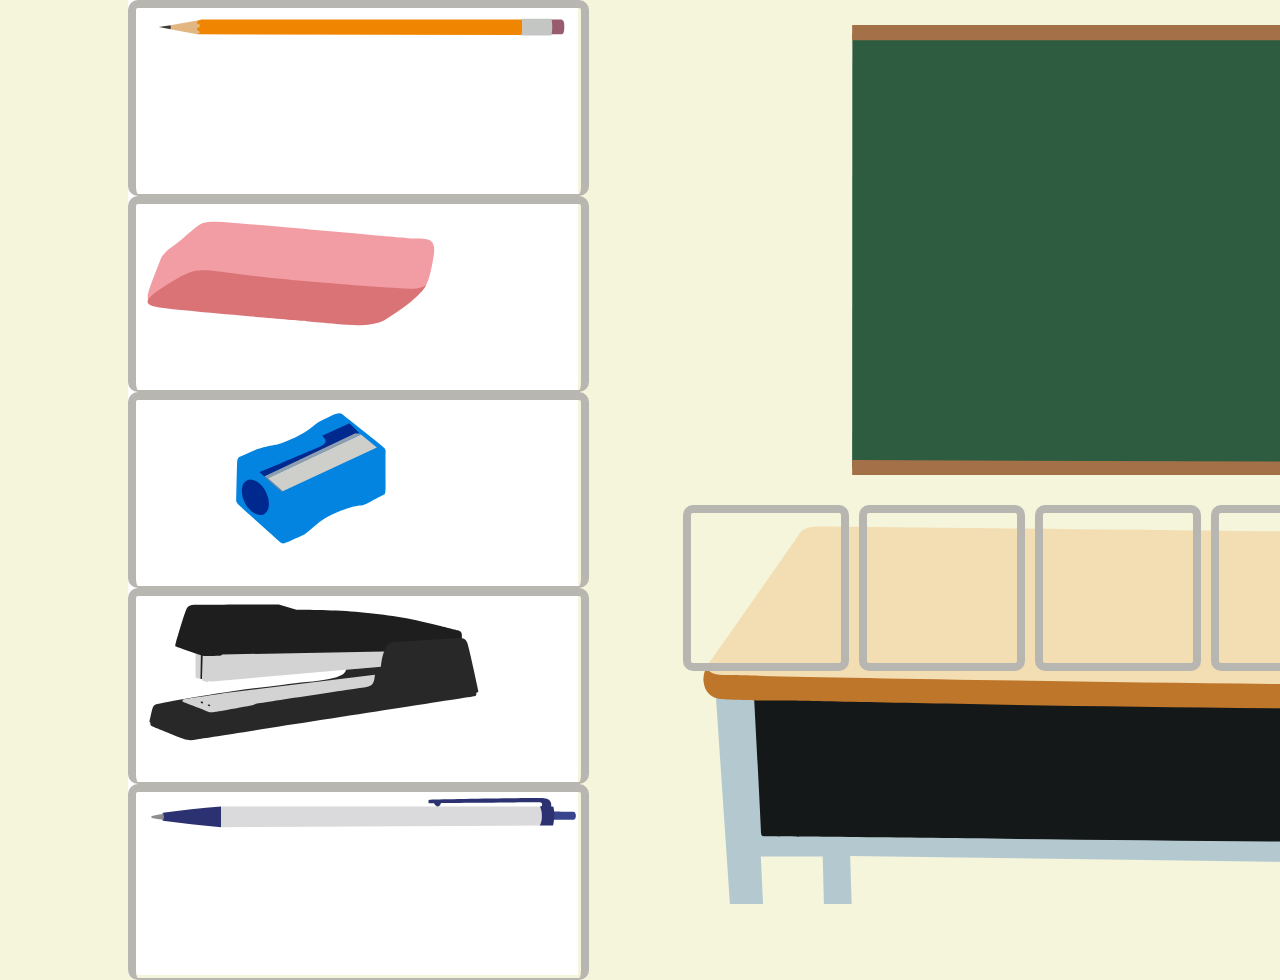
<file: index.htm>
<!doctype html>
<html>
	<head>
		<meta charset="UTF-8">
		<title>Aaron and Zen's Music Mixer</title>
		<link href="css/reset.css" rel="stylesheet" type="text/css">
		<link href="css/main.css" rel="stylesheet" type="text/css">
	</head>
	<body>
		<h1 class="hidden">Music Mixer Web page</h1>
		<div id="container">

			<div class="itemHolder">
			<h3 class="hidden">The item zone</h3>
			<div class="dropZone itemDrop">
				<img id="pencil" trackref="sounds/pencil.mp3" src="images/pencil.svg" alt="pencil icon" class="icon" draggable="true">
			</div>
			<div class="dropZone itemDrop">
				<img id="eraser" trackref="sounds/eraser.mp3" src="images/eraser.svg" alt="eraser icon" class="icon" draggable="true">
			</div>
			<div class="dropZone itemDrop">
				<img id="sharpener" trackref="sounds/sharpener.mp3" src="images/sharpener.svg" alt="sharpener icon" class="icon" draggable="true">
			</div>
			<div class="dropZone itemDrop">
				<img id="stapler" trackref="sounds/stapler.mp3" src="images/stapler.svg" alt="stapler icon" class="icon" draggable="true">
			</div>
			<div class="dropZone itemDrop">
				<img id="pen" trackref="sounds/pen.mp3" src="images/pen.svg" alt="pen icon" class="icon" draggable="true">
			</div>
			<!-- <img id="book" data-track="book.mp3" src="images/book.svg" alt="book icon" class="icon" draggable="true"> -->
			</div>

			<div class="musicSection">
				<div class="chalkBoard">
					<h3 class="hidden">chalkboard</h3>
					<img id="chalkboard" src="images/chalkboard.svg" alt="Chalk Board">
					<!-- <img id="chalkboardText" src="images/chalkBoardText." alt="Chalk text"> -->
				</div>

				<div class="desk">
					<h3 class="hidden">The Drop Zones</h3>
						<!-- <img id="paper" src="images/paper." alt="paper with instructions"> -->
						<div class="button"></div>
						<div class="dropZone deskDrop">
						</div>
						<div class="dropZone deskDrop">
						</div>
						<div class="dropZone deskDrop">
						</div>
						<div class="dropZone deskDrop">
						</div>
						<div class="dropZone deskDrop">
						</div>
					<!-- <div class="dropZone">
					</div> -->
				</div>
			</div>

		</div>
		<audio id="audio1" src="sounds/pencil.mp3"></audio>
		<audio id="audio2" src="sounds/eraser.mp3"></audio>
		<audio id="audio3" src="sounds/sharpener.mp3"></audio>
		<audio id="audio4" src="sounds/stapler.mp3"></audio>
		<audio id="audio5" src="sounds/pen.mp3"></audio>

		<script src="js/main.js"></script>
	</body>
</html>
</file>
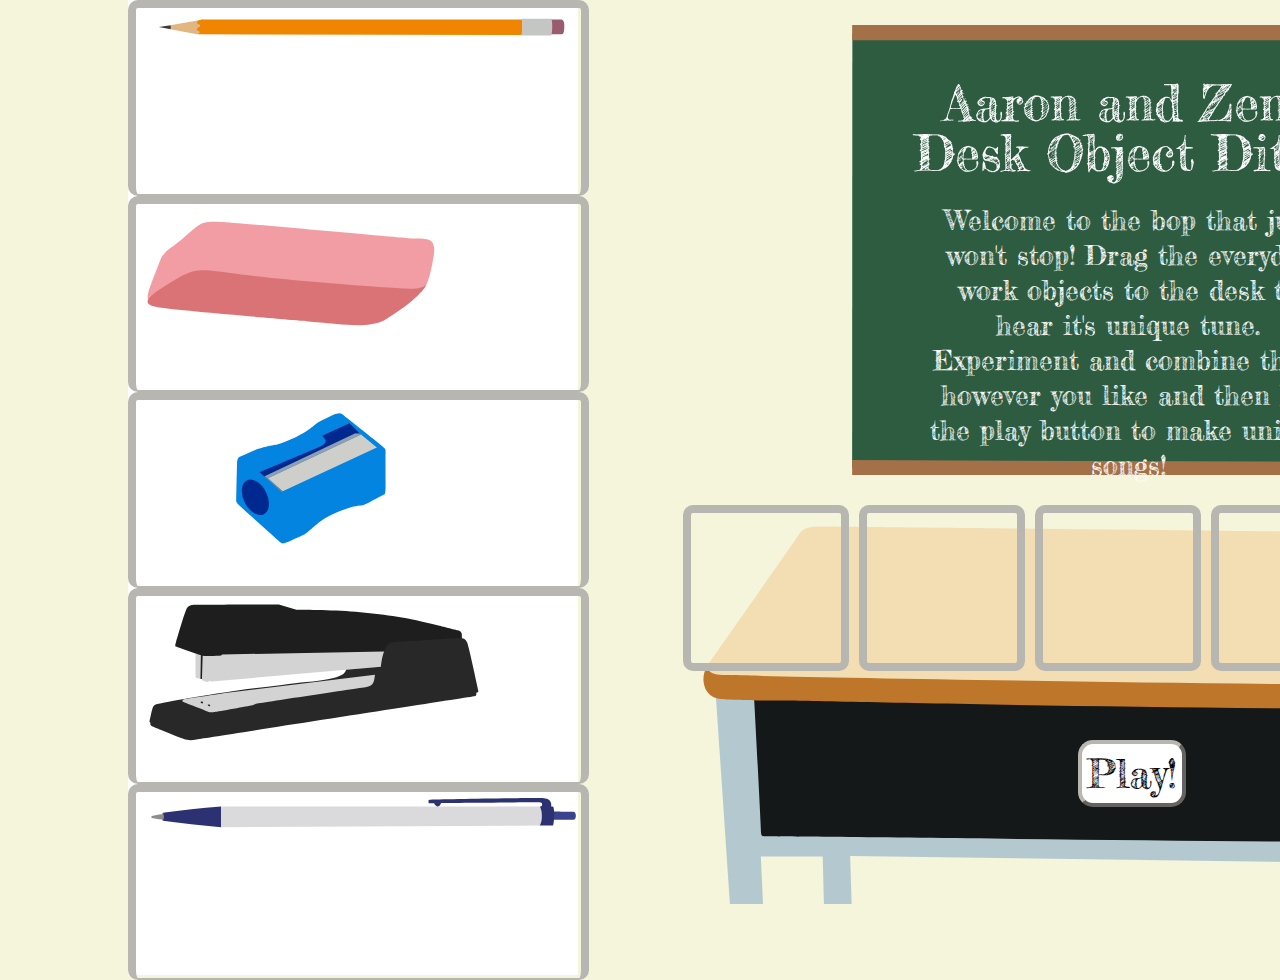
<file: index.html>
<!doctype html>
<html>
	<head>
		<meta charset="UTF-8">
		<title>Aaron and Zen's Music Mixer</title>
		<link href="css/reset.css" rel="stylesheet" type="text/css">
		<link href="css/main.css" rel="stylesheet" type="text/css">
		<link href='https://fonts.googleapis.com/css?family=Fredericka the Great' rel='stylesheet'>
	</head>
	<body>
		<h1 class="hidden">Music Mixer Web page</h1>
		<div id="container">

			<div class="itemHolder">
				<h3 class="hidden">The item zone</h3>
				<div class="dropZone itemDrop">
					<img data-key="1" id="pencil" trackref="sounds/pencil.mp3" src="images/pencil.svg" alt="pencil icon" class="icon" draggable="true">
				</div>
				<div class="dropZone itemDrop">
					<img data-key="2" id="eraser" trackref="sounds/eraser.mp3" src="images/eraser.svg" alt="eraser icon" class="icon" draggable="true">
				</div>
				<div class="dropZone itemDrop">
					<img data-key="3" id="sharpener" trackref="sounds/sharpener.mp3" src="images/sharpener.svg" alt="sharpener icon" class="icon" draggable="true">
				</div>
				<div class="dropZone itemDrop">
					<img data-key="4" id="stapler" trackref="sounds/stapler.mp3" src="images/stapler.svg" alt="stapler icon" class="icon" draggable="true">
				</div>
				<div class="dropZone itemDrop">
					<img data-key="5" id="pen" trackref="sounds/pen.mp3" src="images/pen.svg" alt="pen icon" class="icon" draggable="true">
				</div>
			</div>

			<div class="musicSection">
				<div class="chalkBoard">
					<img id="chalkboard" src="images/chalkboard.svg" alt="Chalk Board">
					<h2>Aaron and Zen's Desk Object Ditty!</h2>
					<p>Welcome to the bop that just won't stop! Drag the everyday work objects to the desk to hear it's unique tune. Experiment and combine them however you like and then hit the play button to make unique songs!</p>
				</div>

				<div class="desk">
					<h3 class="hidden">The Drop Zones</h3>
						<div class="dropZone deskDrop">
						</div>
						<div class="dropZone deskDrop">
						</div>
						<div class="dropZone deskDrop">
						</div>
						<div class="dropZone deskDrop">
						</div>
						<div class="dropZone deskDrop">
						</div>
				</div>
				<button class="playButton">Play!</button>
			</div>

		</div>
		<audio id="audio1" src="sounds/pencil.mp3"></audio>
		<audio id="audio2" src="sounds/eraser.mp3"></audio>
		<audio id="audio3" src="sounds/sharpener.mp3"></audio>
		<audio id="audio4" src="sounds/stapler.mp3"></audio>
		<audio id="audio5" src="sounds/pen.mp3"></audio>

		<script src="js/main.js"></script>
	</body>
</html>
</file>
<file: css/main.css>
@charset "utf-8";

body {
	/*background-image: url(../images/puzzle2.jpg);*/
	background-color: beige;
/*	color: #FFF;*/
/*	font-family: Helvetica, Arial, sans-serif;
	font-size: 16px;*/
}

h2{
	font-family:"Fredericka the Great",Arial,sans-serif;
	color:white;
	margin-top:-400px;
	font-size:50px;
	width:50%;
	text-align:center;
	display:block;
	margin-left:auto;
	margin-right:auto;
}

p{
	font-family:"Fredericka the Great",Arial,sans-serif;
	color:white;
	font-size:27px;
	width:45%;
	text-align:center;
	margin-top:25px;
	line-height:35px;
	display:block;
	margin-left:auto;
	margin-right:auto;
}

#sharpener
{
	width:80%;
	height:80%;
}

#eraser
{
	width:70%;
	height:70%;
}

#stapler
{
	width:80%;
	height:80%;
}

#desk{
	width:100%;
	height:100%;
}

#chalkboard{
	width:100%;
	height:100%;
}

.hidden
{
	display: none;
}

#container{
	display:flex;
	flex-direction:row;
	width:80%;
	margin: 0 auto;
}

.itemHolder{
	background-color: white;
	width:450px;
	height:975px;
}
.musicSection{
	flex-direction:column;
}

.chalkBoard{
	width:900px;
	height:450px;
	margin-left:100px;
	margin-top:25px;
}

.desk{
	background:url(../images/desk.svg);
	background-repeat: no-repeat;
	width:900px;
	height:450px;
	margin-left:100px;
	margin-top:25px;
	display:flex;
	flex-direction:row;
}

.deskDrop{
	width:150px;
	height:150px;
	margin:5px;
	border-style: solid;
	border-width:8px;
	border-color: #B8B6B0;
	border-radius:10px;
}

.itemDrop{
	width:445px;
	height:186px;
	border-style: solid;
	border-width:8px;
	border-bottom-width: 2.5px;
	border-color: #B8B6B0;
	border-radius:10px;
}

.playButton{
	display:block;
  margin-left:500px;
  margin-right:auto;
  margin-top:-210px;
  font-family:"Fredericka the Great",Arial,sans-serif;
  color:black;
  font-size:40px;
  background-color:white;
  border-width:4px;
  border-color: #B8B6B0;
  border-radius:15px;
  padding:5px;
}
</file>
